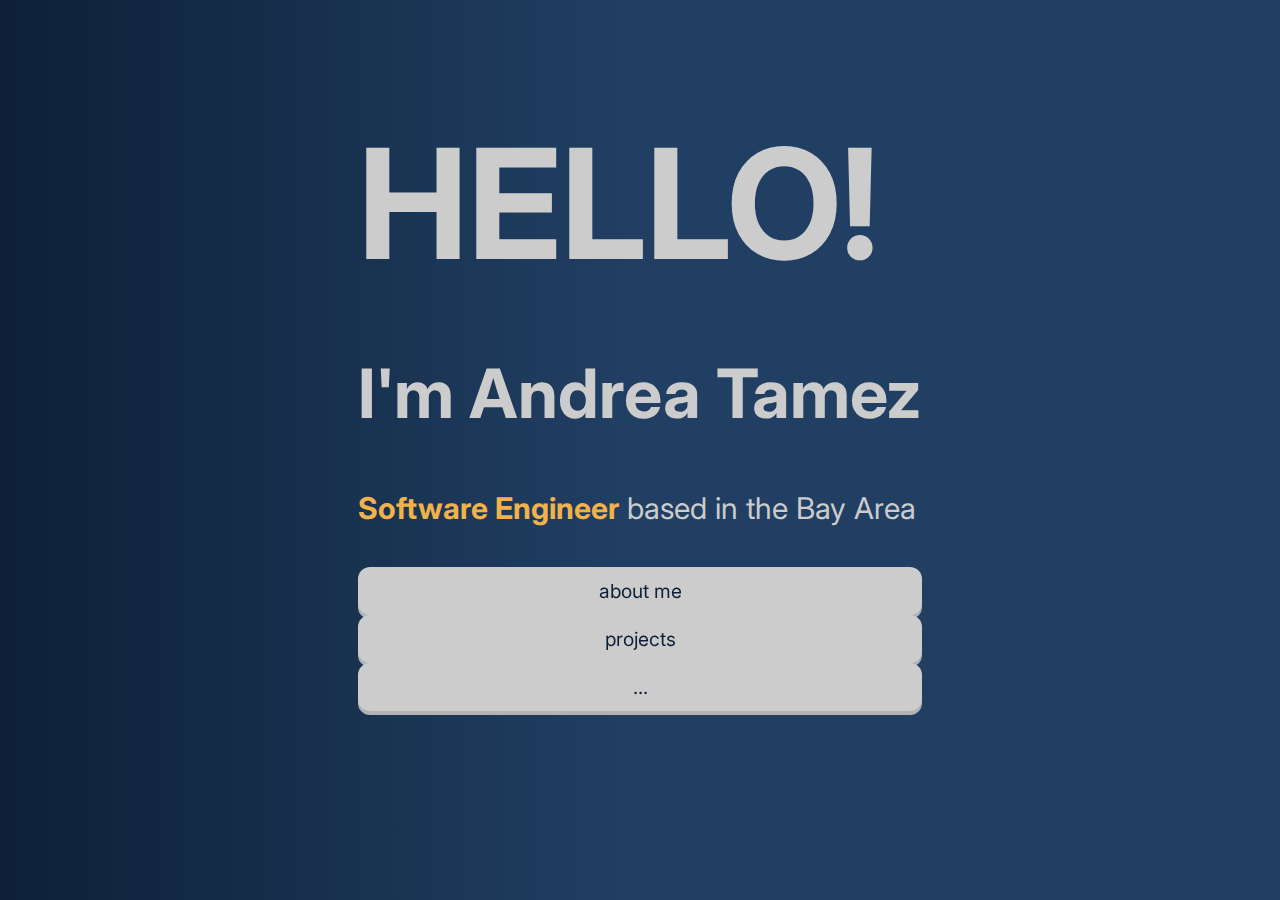
<file: index.html>
<!doctype html>
<html lang="en">

<head>
  <meta charset="utf-8">
  <meta name="viewport" content="width=device-width, initial-scale=1">
  <title>Andrea Tamez</title>
  <link href="https://cdn.jsdelivr.net/npm/bootstrap@5.2.2/dist/css/bootstrap.min.css" rel="stylesheet"
    integrity="sha384-Zenh87qX5JnK2Jl0vWa8Ck2rdkQ2Bzep5IDxbcnCeuOxjzrPF/et3URy9Bv1WTRi" crossorigin="anonymous">

  <style>
    @import url('https://fonts.googleapis.com/css2?family=Inter:wght@100;200;300;400;500;600&display=swap');
  </style>
  <link rel="stylesheet" href="styles.css">

</head>

<body class="background">

  <div class="container" style="max-width: 100vh;">
    <div class="row">
      <h1 id="hello_text">Hello!</h1>
      <h2 class="my_name">I'm Andrea Tamez</h2>
      <p class="my_intro"><span class="highlight">Software Engineer</span> based in the Bay Area</p>
    </div>
    
    <div class="row" style="padding-top: 15px;">
      <div class="col-4 col-s-12">
        <a href="about.html"><button type="button" class="pushable">
            <span class="front">about me</span></button></a>

      </div>
      <div class="col-4 col-s-12">
        <a href="projects.html"><button type="button" class="pushable">
            <span class="front">projects</span></button></a>

      </div>
      <div class="col-4 col-s-12">
        <button class="pushable">
          <span class="front">
            ...
          </span>
        </button>
      </div>
    </div>


    <script src="https://cdn.jsdelivr.net/npm/bootstrap@5.2.2/dist/js/bootstrap.bundle.min.js"
      integrity="sha384-OERcA2EqjJCMA+/3y+gxIOqMEjwtxJY7qPCqsdltbNJuaOe923+mo//f6V8Qbsw3" crossorigin="anonymous">
      </script>

    <script src="script.js"></script>

</body>

</html>
</file>
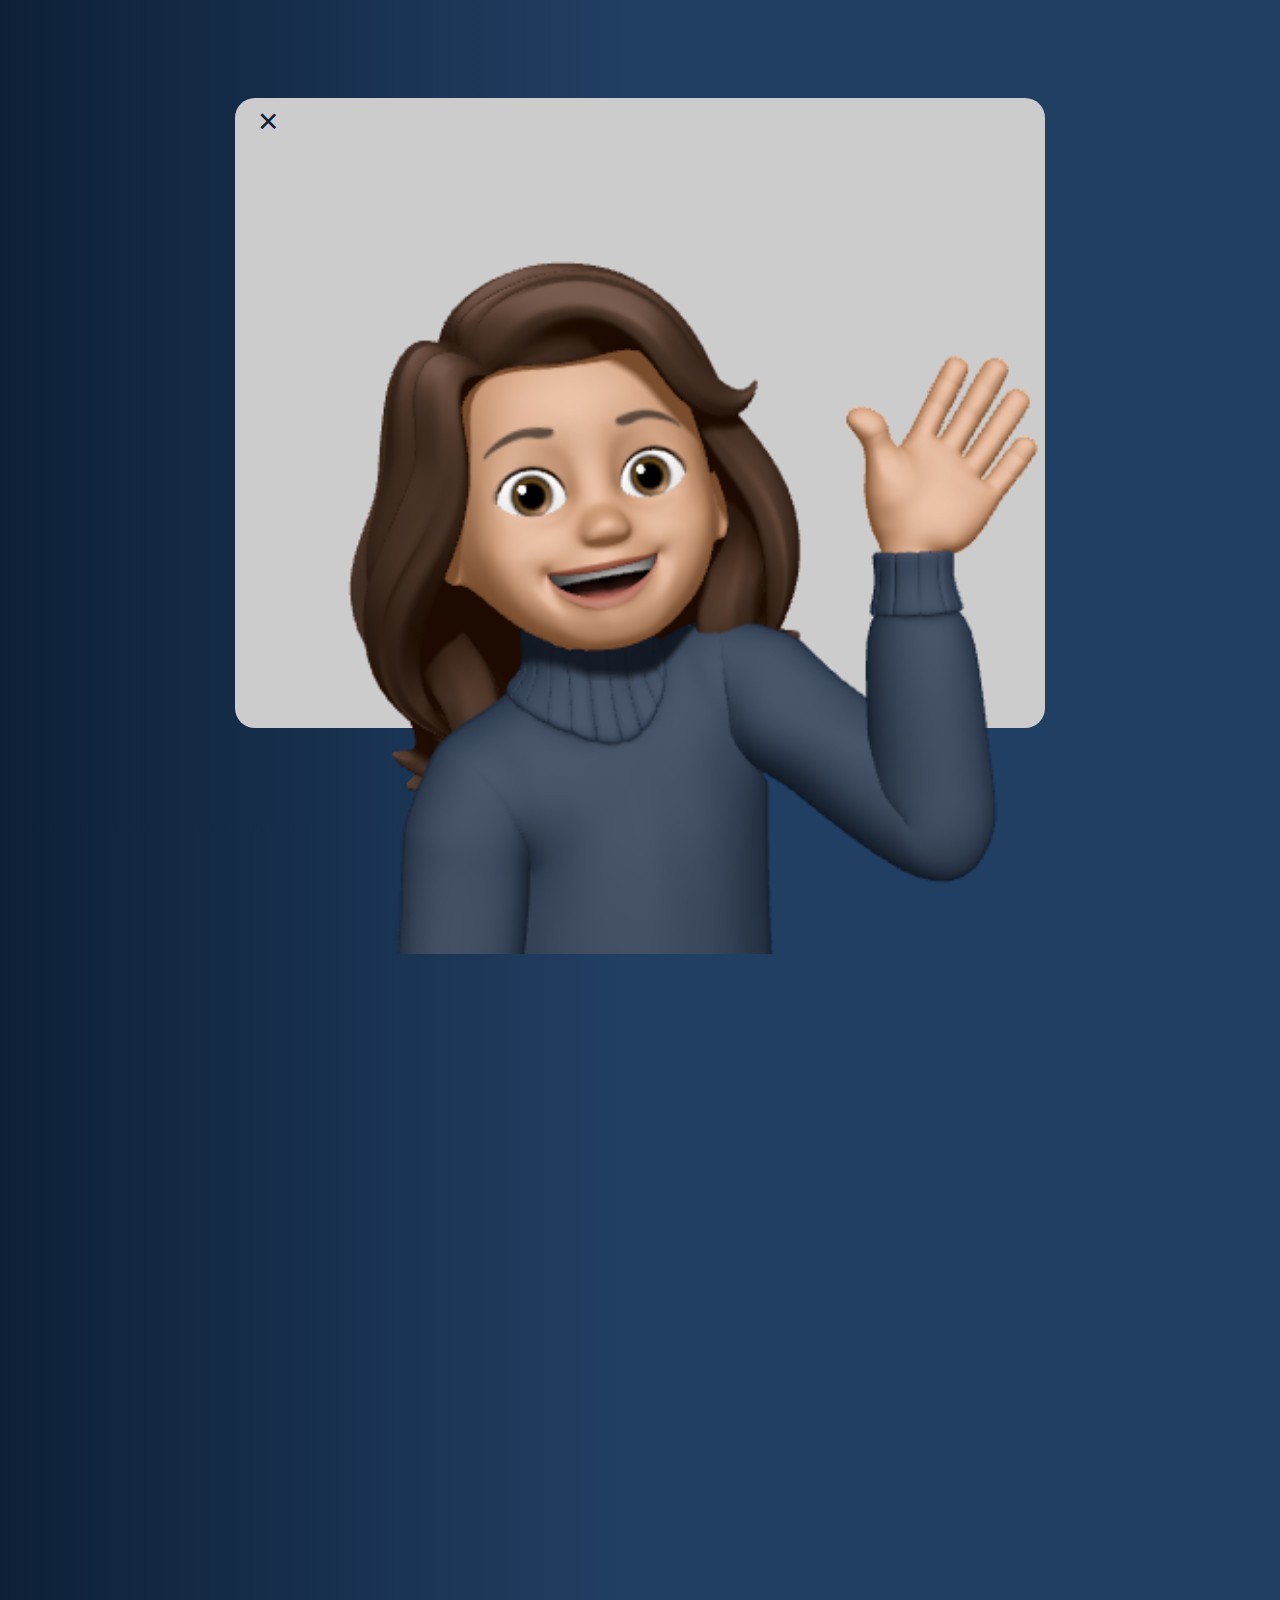
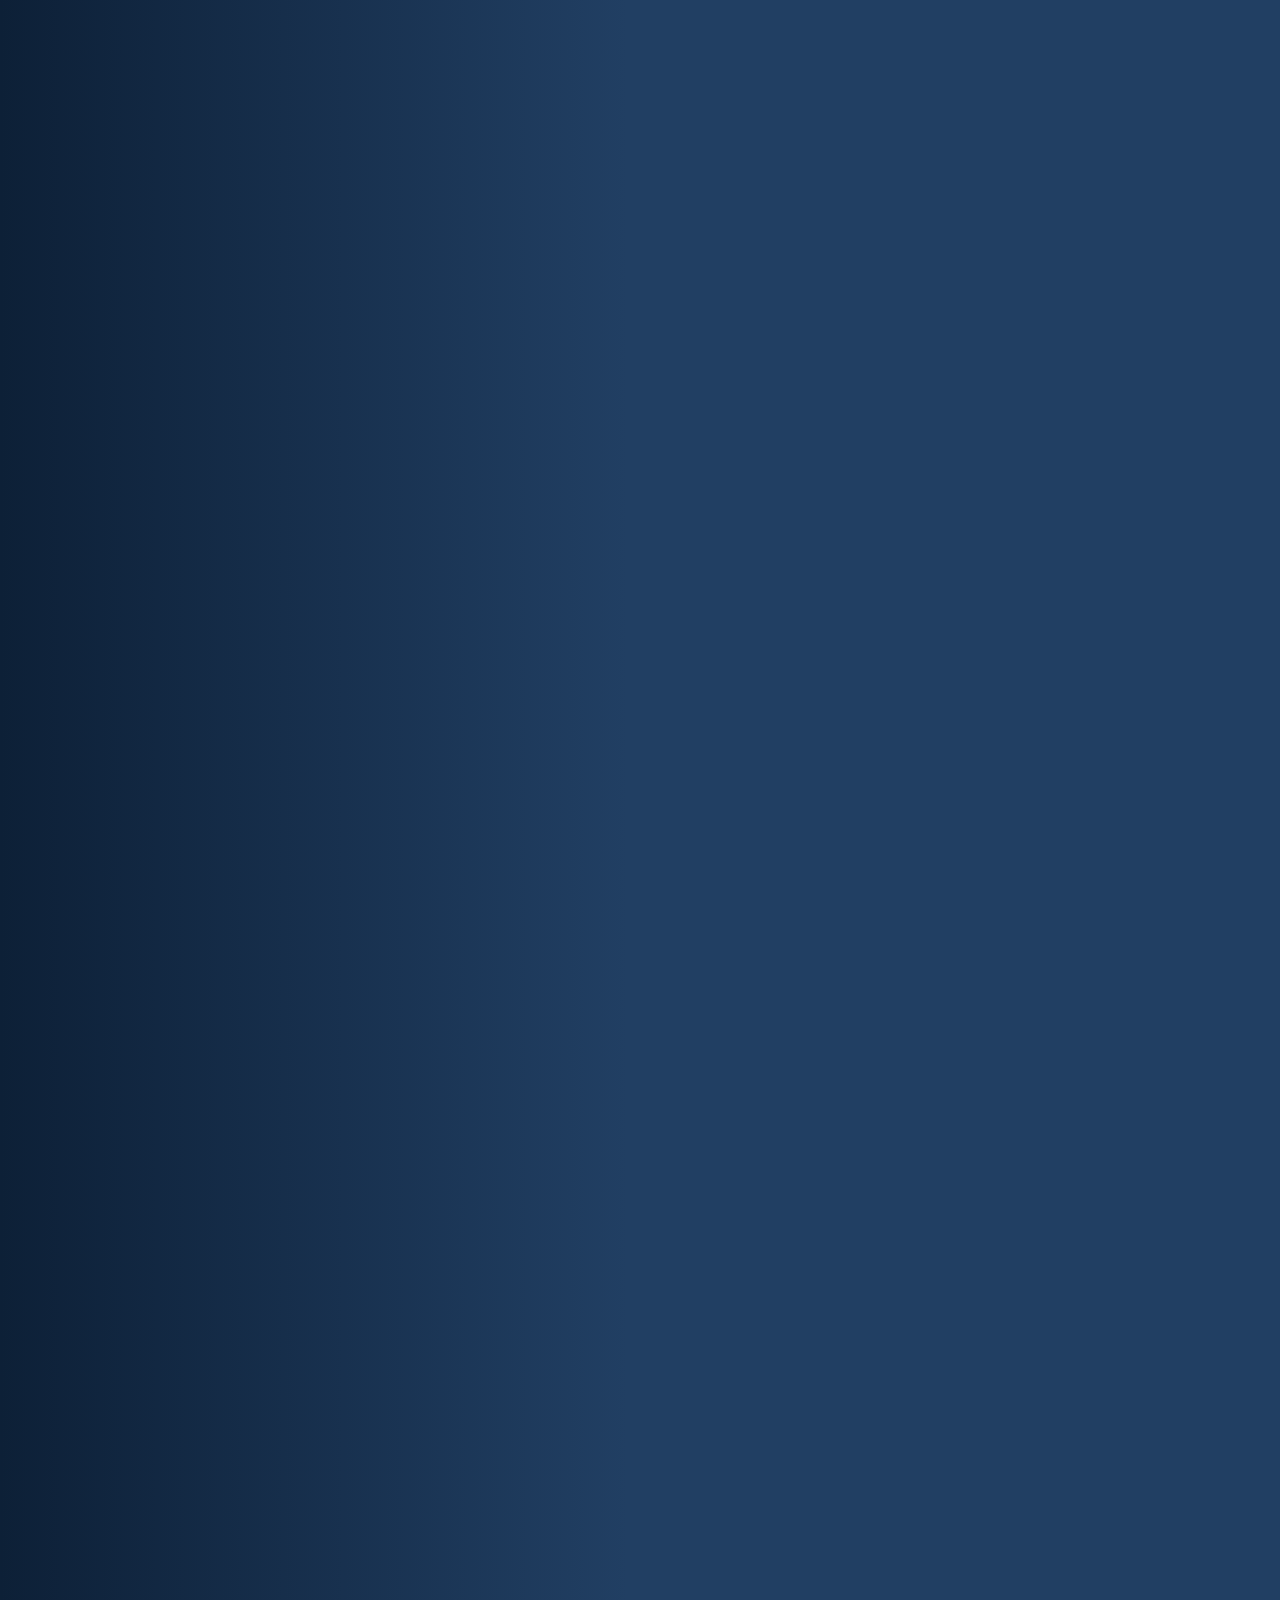
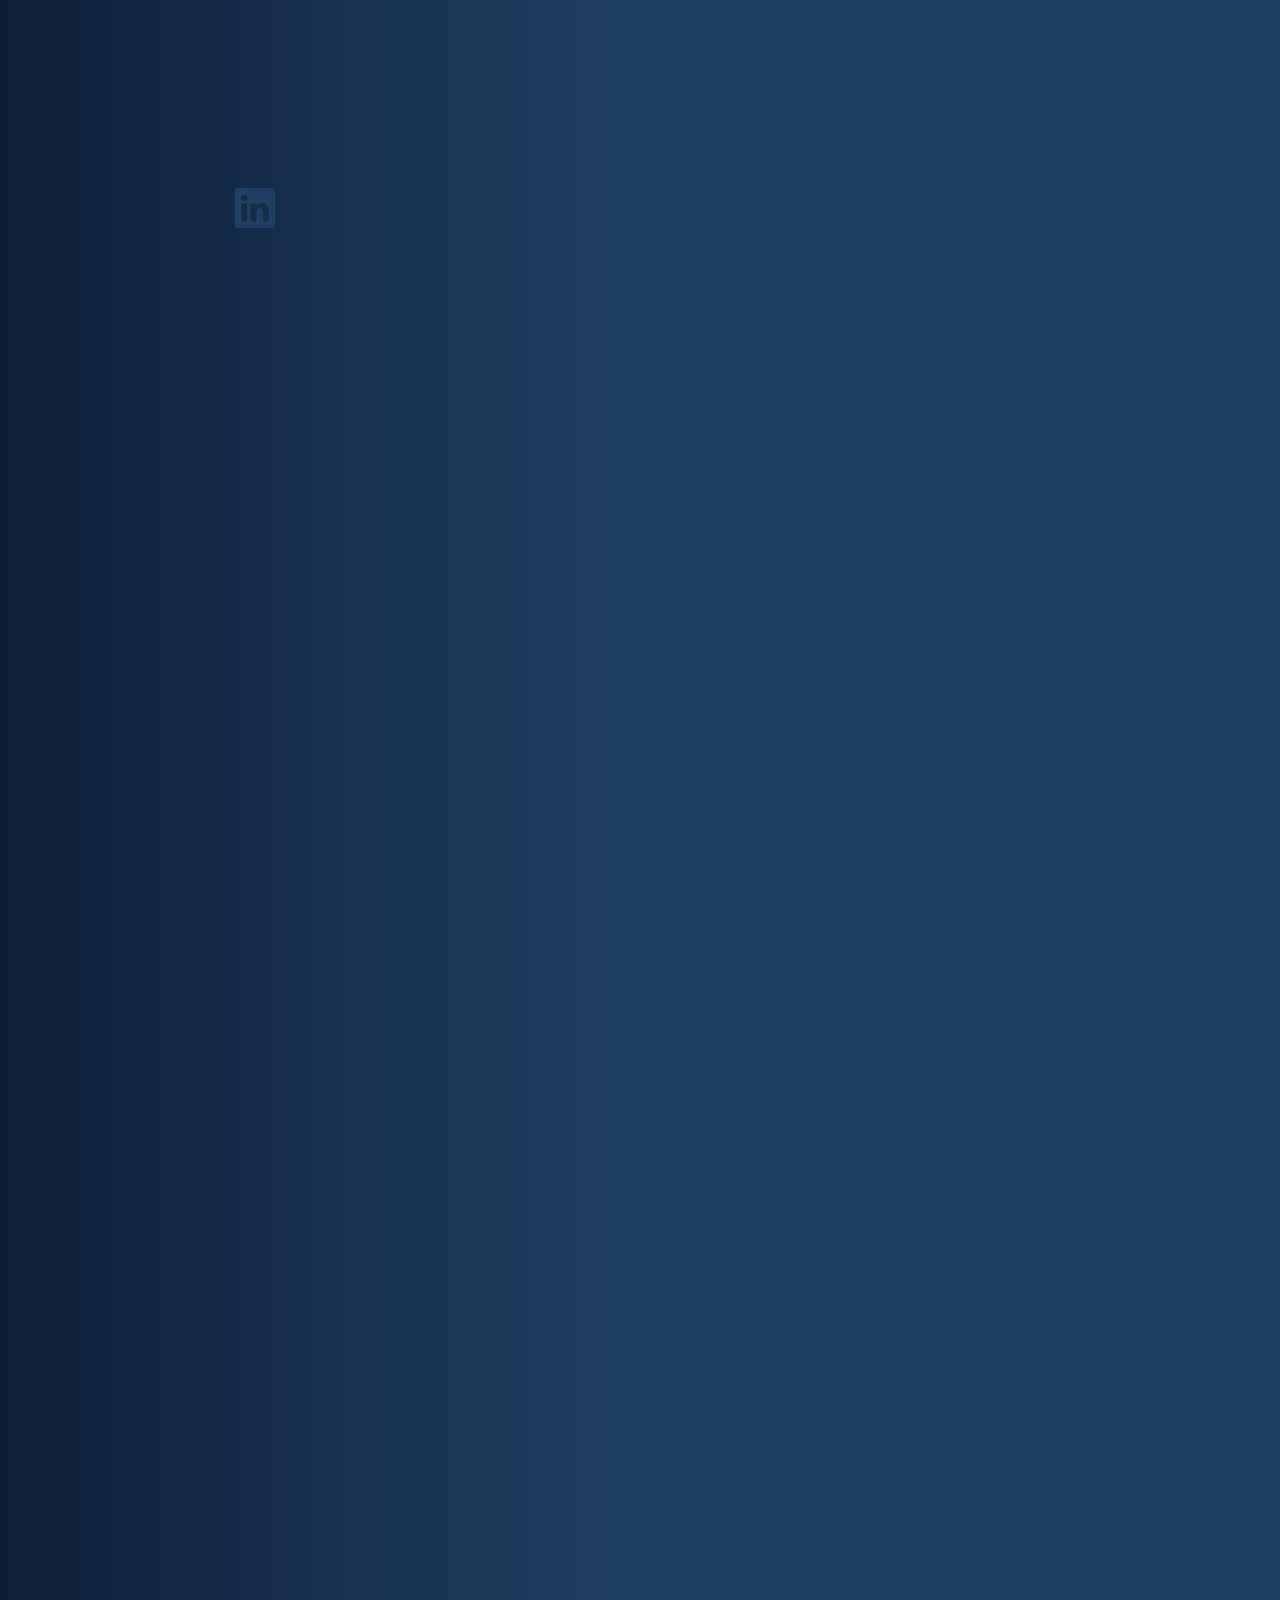
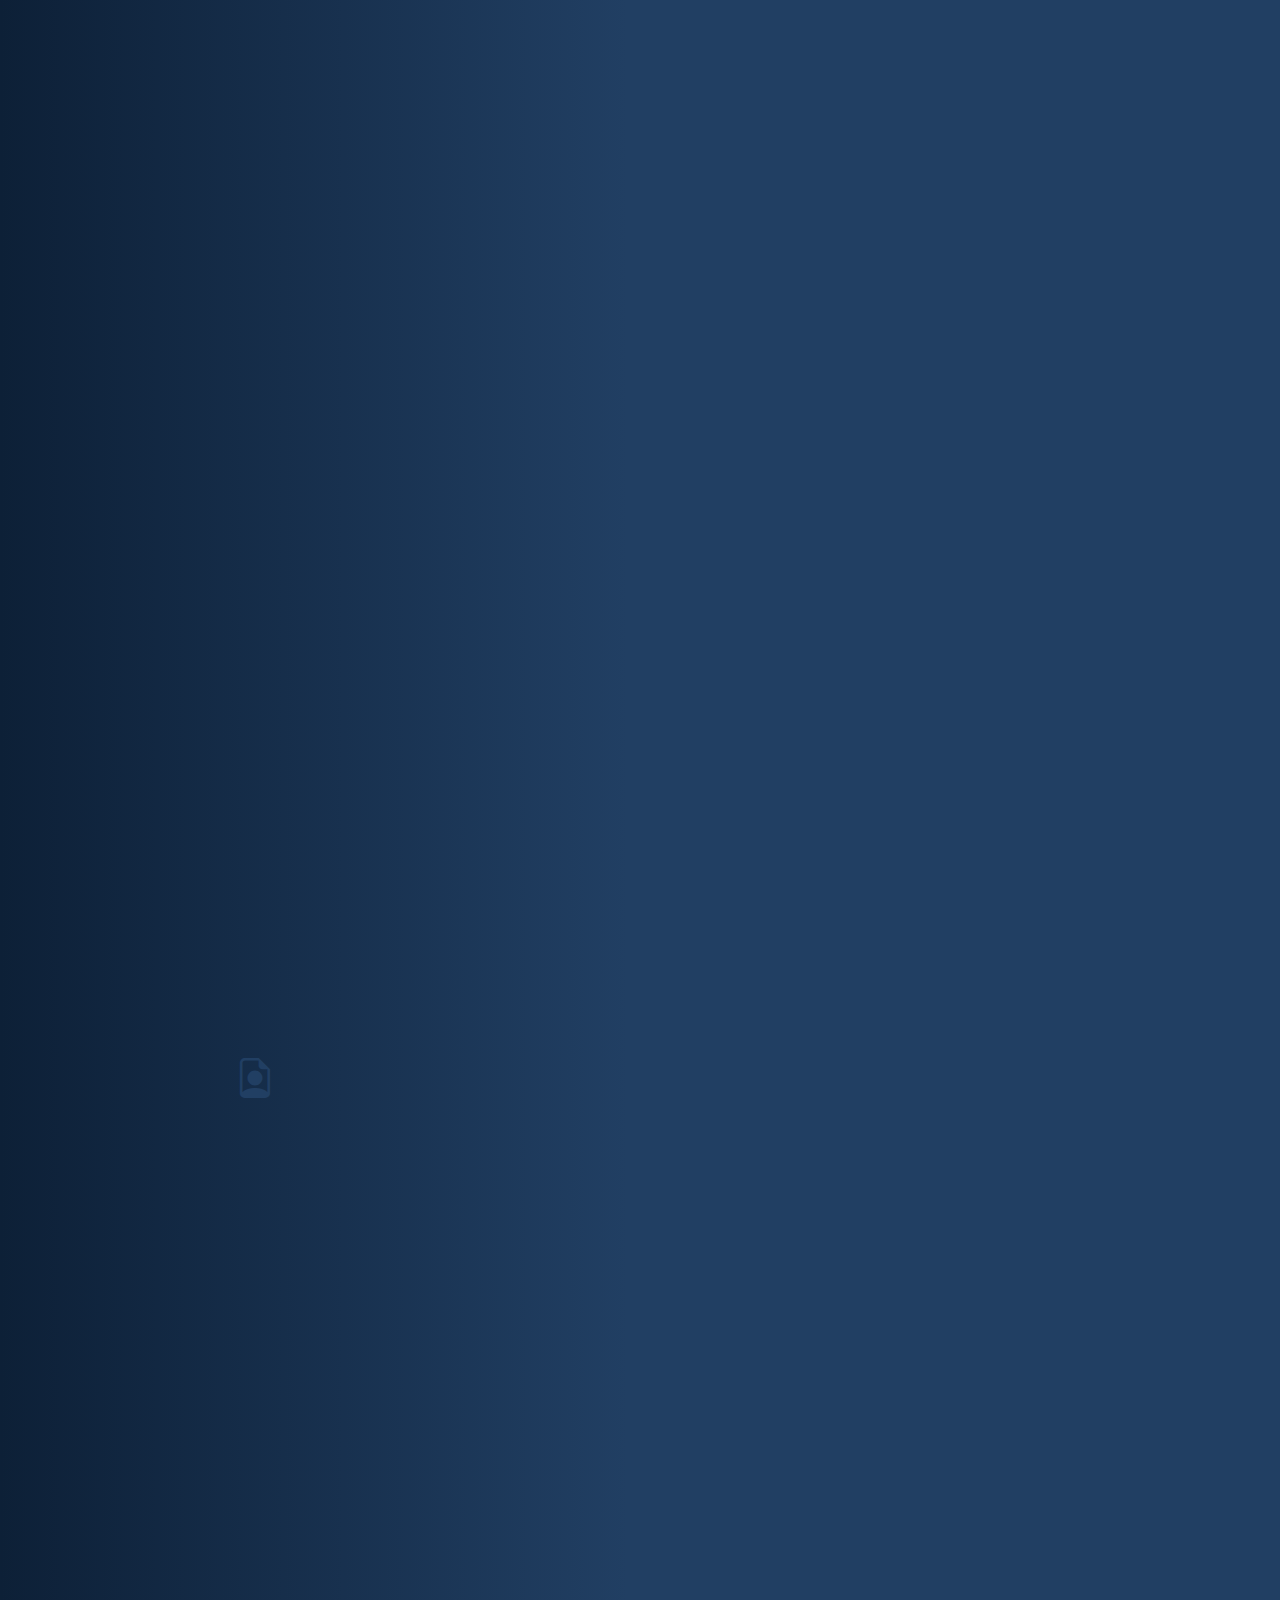
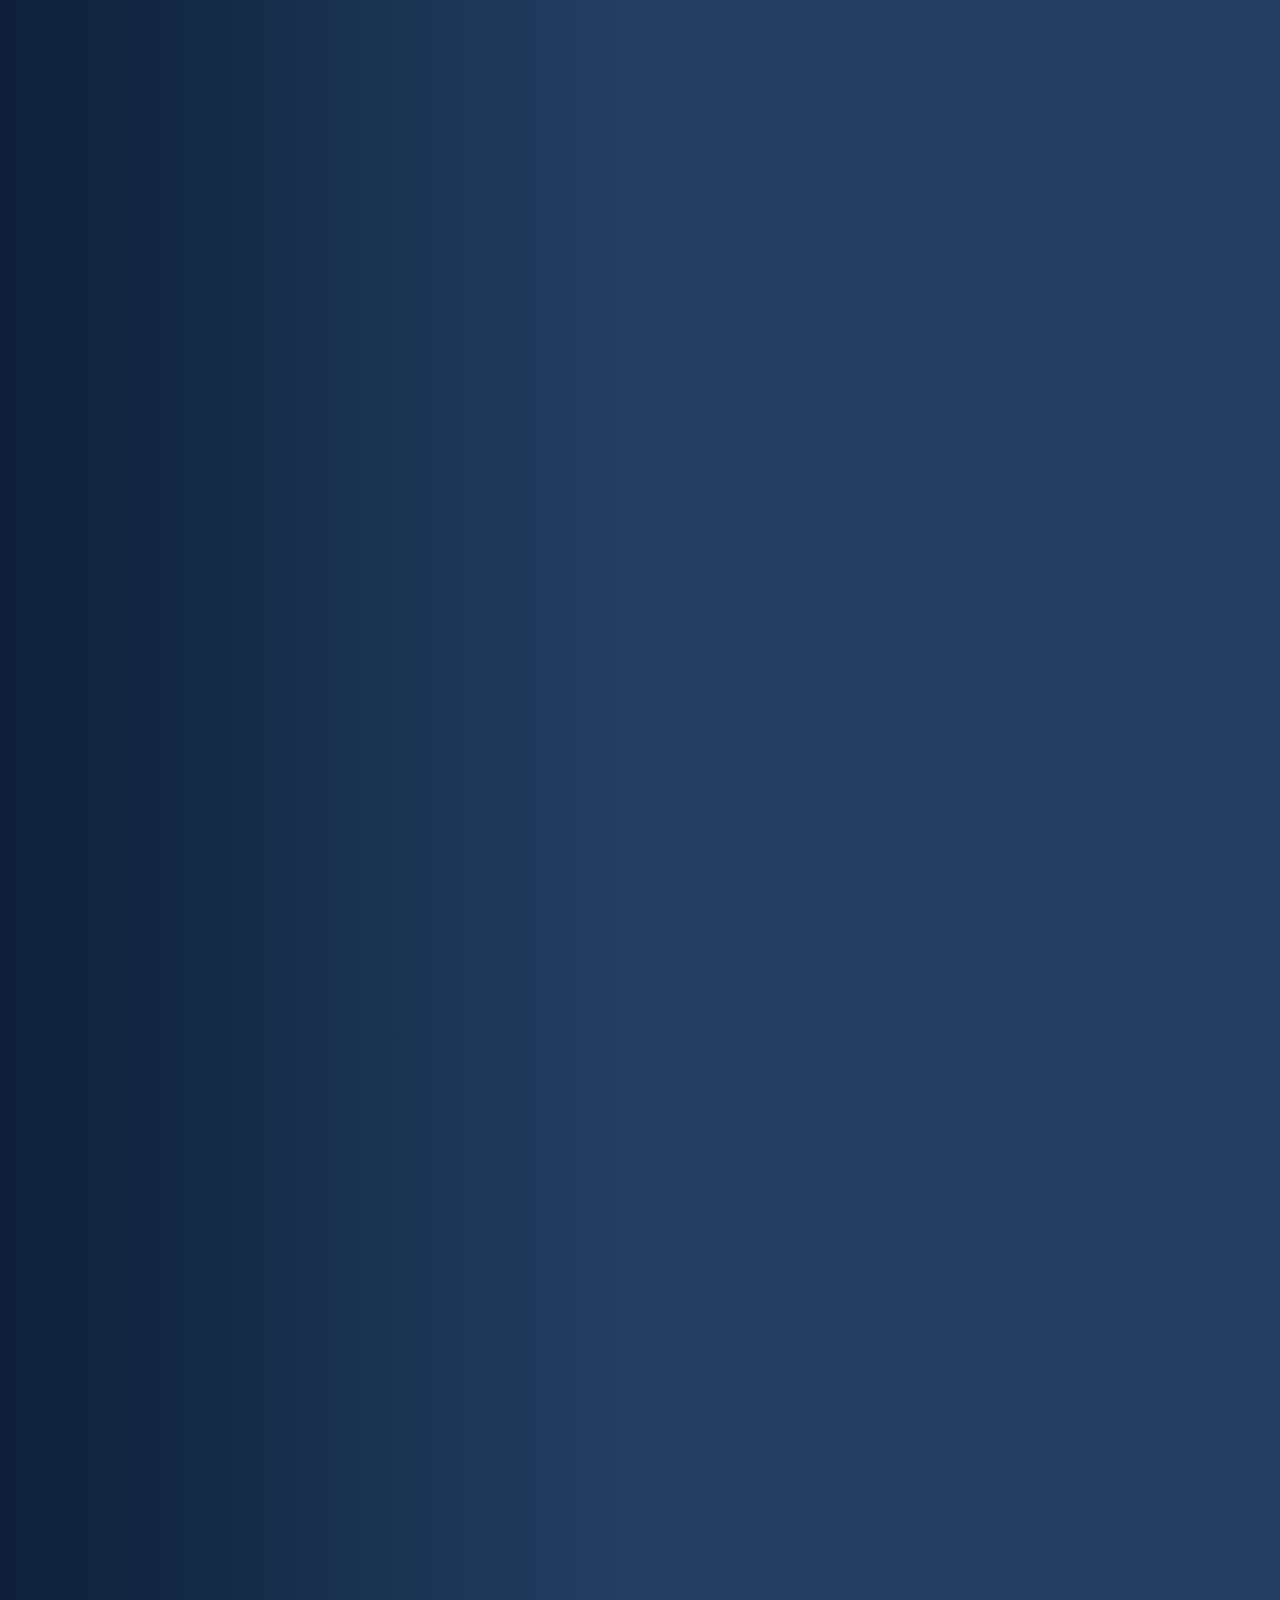
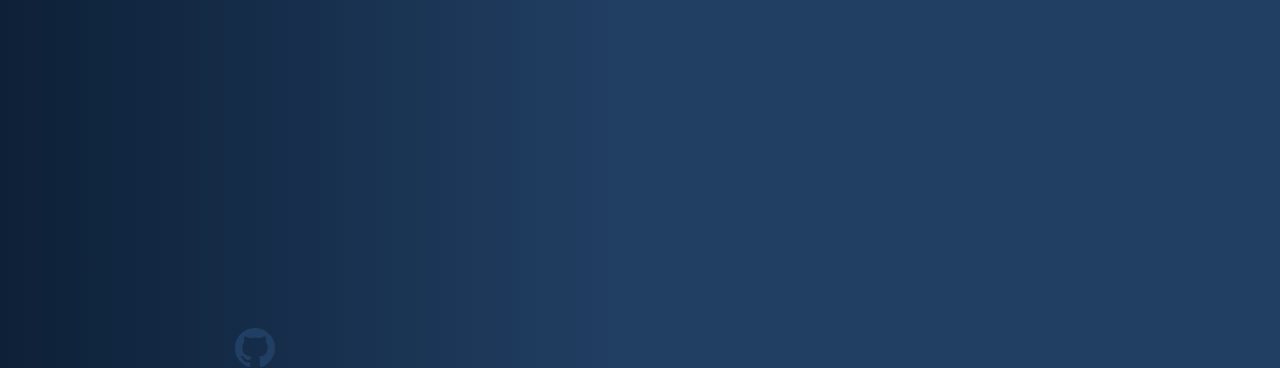
<file: about.html>
<!doctype html>
<html lang="en">

<head>
    <meta charset="utf-8">
    <meta name="viewport" content="width=device-width, initial-scale=1">
    <title>Bootstrap demo</title>
    <link href="https://cdn.jsdelivr.net/npm/bootstrap@5.2.2/dist/css/bootstrap.min.css" rel="stylesheet"
        integrity="sha384-Zenh87qX5JnK2Jl0vWa8Ck2rdkQ2Bzep5IDxbcnCeuOxjzrPF/et3URy9Bv1WTRi" crossorigin="anonymous">

    <style>
        @import url('https://fonts.googleapis.com/css2?family=Inter:wght@100;200;300;400;500;600&display=swap');
    </style>
    <link rel="stylesheet" href="styles.css">

</head>

<body class="background">
    <div class="container" style="  height: 70vh; width: 90vh; border-radius: 20px; background-color: #ccc; display: flex; flex-direction: column;">
        <div class="row">
            <a href="index.html"><button class="close">&times;</button></a>
        </div>
        <div class="row emoji_row">
            <div class="col-4">
                <img class="emoji" src="./images/hello.png">
            </div>
            <div class="col-1">
                <a href="https://www.linkedin.com/in/andreatamezm/" target="_blank"><i
                        class="bi bi-linkedin icons"></i></a>
            </div>

            <div class="col-1">
                <a href="https://drive.google.com/file/d/1i8gFi26F2pYx2Y3YodbdCuVrI11mecNm/view?usp=sharing"
                    target="_blank"><i class="bi bi-file-earmark-person icons"></i></a>
            </div>

            <div class="col-1">
                <a href="" target="_blank"><i class="bi bi-github icons"></i></a>
            </div>
        </div>
    </div>

    <!-- <div class="container_popup container">
        <div class="row">
            <a href="index.html"><button class="close">&times;</button></a>
        </div>
        <div class="row">
            <h2 class="about_me_title">about me</h2>
            <p class="about_me_text">I'm a <span style="font-weight: 600;">Software Engineer</span> based in the Bay Area</p>
            <p class="about_me_text"> When I'm not coding I'm: </p>
        </div>
        <div class="row emoji_row">
            <div class="col-4">
                <img class="emoji" src="./images/hello.png">
            </div>
            <div class="col-1">
                <a href="https://www.linkedin.com/in/andreatamezm/" target="_blank"><i class="bi bi-linkedin icons"></i></a>
            </div>

            <div class="col-1">
                <a href="https://drive.google.com/file/d/1i8gFi26F2pYx2Y3YodbdCuVrI11mecNm/view?usp=sharing" target="_blank"><i class="bi bi-file-earmark-person icons"></i></a>
            </div>

            <div class="col-1">
                <a href="" target="_blank"><i class="bi bi-github icons"></i></a>
            </div>
        </div>
    </div> -->


    <script src="https://cdn.jsdelivr.net/npm/bootstrap@5.2.2/dist/js/bootstrap.bundle.min.js"
        integrity="sha384-OERcA2EqjJCMA+/3y+gxIOqMEjwtxJY7qPCqsdltbNJuaOe923+mo//f6V8Qbsw3" crossorigin="anonymous">
        </script>

    <script src="script.js"></script>

</body>

</html>
</file>
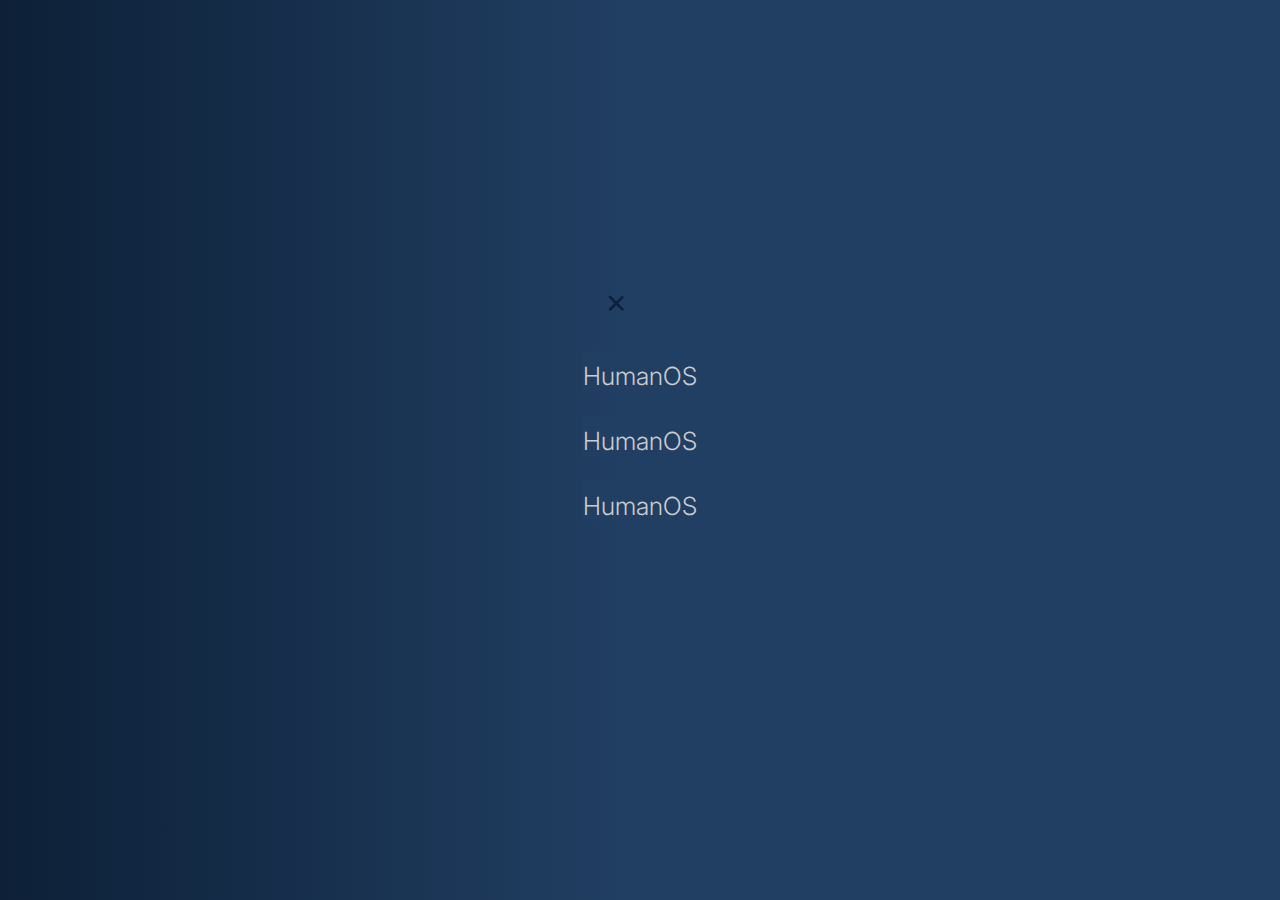
<file: projects.html>
<!doctype html>
<html lang="en">

<head>
    <meta charset="utf-8">
    <meta name="viewport" content="width=device-width, initial-scale=1">
    <title>Bootstrap demo</title>
    <link href="https://cdn.jsdelivr.net/npm/bootstrap@5.2.2/dist/css/bootstrap.min.css" rel="stylesheet"
        integrity="sha384-Zenh87qX5JnK2Jl0vWa8Ck2rdkQ2Bzep5IDxbcnCeuOxjzrPF/et3URy9Bv1WTRi" crossorigin="anonymous">

    <style>
        @import url('https://fonts.googleapis.com/css2?family=Inter:wght@100;200;300;400;500;600&display=swap');
    </style>
    <link rel="stylesheet" href="styles.css">
    <link rel="stylesheet" href="https://cdn.jsdelivr.net/npm/bootstrap-icons@1.9.1/font/bootstrap-icons.css">

</head>

<body class="background">

    <div class="container_popup container">
        <div class="row">
            <a href="index.html"><button class="close">&times;</button></a>
        </div>
        <div class="row">
            <div class="col-4">
                <div class="project_container">
                    <p class="project_title">HumanOS</p>
                </div>
            </div>
            <div class="col-4">
                <div class="project_container">
                    <p class="project_title">HumanOS</p>
                </div>
            </div>
            <div class="col-4">
                <div class="project_container">
                    <p class="project_title">HumanOS</p>
                </div>
            </div>
        </div>

    </div>

    <script src="https://cdn.jsdelivr.net/npm/bootstrap@5.2.2/dist/js/bootstrap.bundle.min.js"
        integrity="sha384-OERcA2EqjJCMA+/3y+gxIOqMEjwtxJY7qPCqsdltbNJuaOe923+mo//f6V8Qbsw3" crossorigin="anonymous">
        </script>

    <script src="script.js"></script>

</body>

</html>
</file>
<file: styles.css>
@import url("https://cdn.jsdelivr.net/npm/bootstrap-icons@1.9.1/font/bootstrap-icons.css");

.background {
  background: rgb(13, 32, 55);
  background: linear-gradient(
    90deg,
    rgba(13, 32, 55, 1) 0%,
    rgba(33, 63, 99, 1) 49%
  );
  display: flex;
  align-items: center;
  justify-content: center;
  height: 90vh;
}

h1 {
  margin: 0;
  padding: 0;
  font-size: 17vh;
  text-transform: uppercase;
  position: relative;
  color: #ccc;
  font-family: "Inter", sans-serif;
}

h1:before {
  content: "Hello!";
  position: absolute;
  color: #f1b24a;
  padding-left: 12px;
  top: 0;
  left: 0;
  width: 0%;
  overflow: hidden;
  transition: all 0.5s;
  font-family: "Inter", sans-serif;
}

h1:hover:before {
  width: 100%;
  font-family: "Inter", sans-serif;
}

.my_name {
  font-size: 68px;
  font-family: "Inter", sans-serif;
  color: #ccc;
}

.my_intro {
  font-size: 30px;
  font-family: "Inter", sans-serif;
  color: #ccc;
}

.highlight {
  color: #f1b24a;
  font-weight: bold;
}

/* -------------------------------------------------- BUTTONS ----------------------------------------------*/

.pushable {
  background: #b3b3b3;
  border: none;
  border-radius: 12px;
  padding: 0;
  cursor: pointer;
  font-family: "Inter", sans-serif;
  width: 100%;
}
.front {
  display: block;
  padding: 12px 22px;
  border-radius: 12px;
  font-size: 1.2rem;
  background: #ccc;
  color: rgba(13, 32, 55, 1);
  transform: translateY(-4px);
}

.pushable:focus:not(:focus-visible) {
  outline: none;
}

.front {
  will-change: transform;
  transition: transform 250ms;
}

.pushable:hover .front {
  transform: translateY(-6px);
}

.pushable:active .front {
  transform: translateY(-2px);
}

/* ------------------------- FAKE MODAL POP UP ------------------------------- */

/* .container {
  height: 70vh;
  width: 90vh;
  border-radius: 20px;
  background-color: #ccc;
  display: flex;
  flex-direction: column;
} */

/* ------------------------COMPONENTS OF MODAL POP UP--------------------------- */

.close {
  font-size: 35px;
  background-color: transparent;
  border-color: transparent;
  margin-left: 15px;
  color: rgba(13, 32, 55, 1);
}

.emoji {
  width: 100%;
}

.emoji_row {
  margin-top: auto;
}

/* -------------------------------ABOUT ME----------------------------- */

.about_me_title {
  font-size: 40px;
  font-family: "Inter", sans-serif;
  color: rgb(13, 32, 55);
  padding-left: 30px;
  padding-top: 15px;
  padding-bottom: 20px;
}

.about_me_text {
  padding-left: 30px;
  color: rgb(74, 94, 118);
  font-family: "Inter", sans-serif;
  font-size: 20px;
}

/* ------------------------------------ PROJECTS --------------------------- */

.project_title {
  font-size: 25px;
  font-family: "Inter", sans-serif;
  text-align: center;
  padding-top: 10px;
}

.project_container {
  background-color: rgba(33, 63, 99, 1);
  color: #ccc;
  font-family: 'Inter', sans-serif;
  font-weight: 300;
}

.icons::before {
    font-size: 40px;
    padding-top: 300%;
    color: rgba(33, 63, 99, 1);
}

.icons_main::before {
    font-size: 40px;
    color: #ccc;
}
</file>
